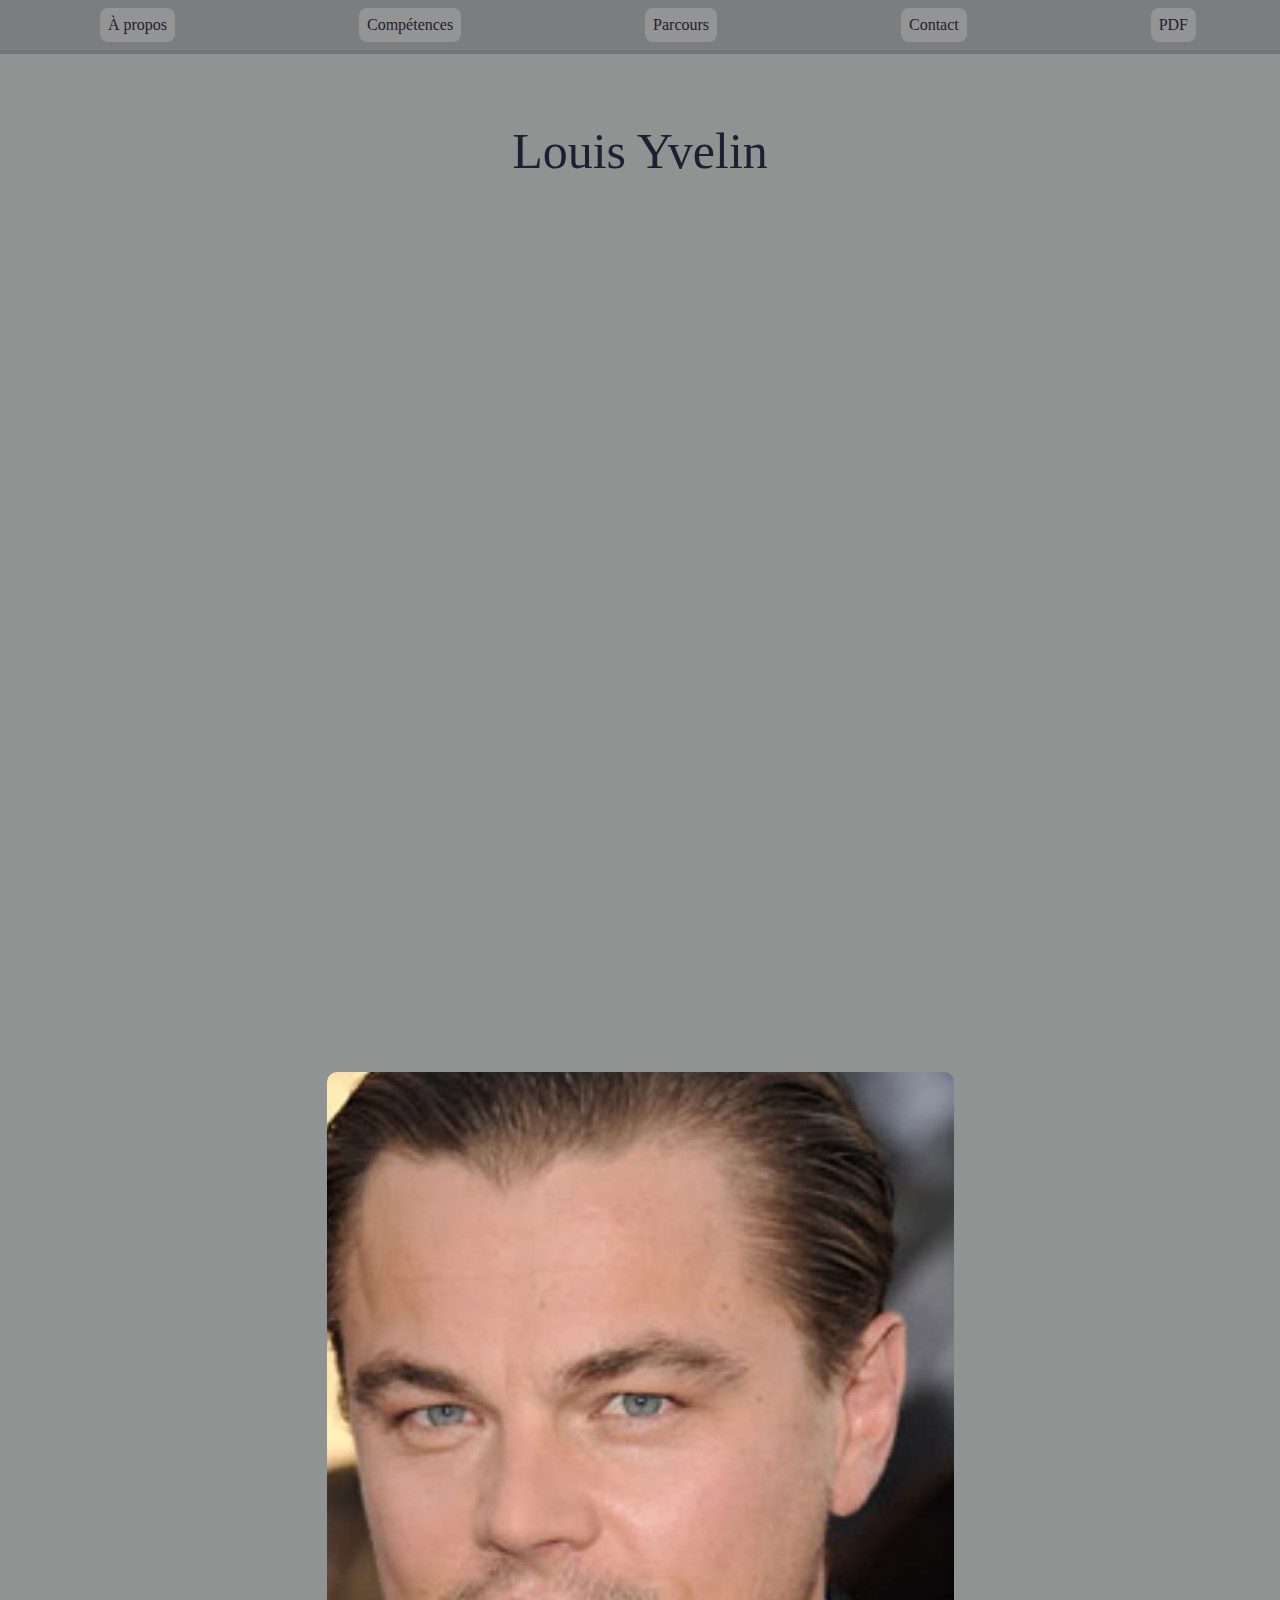
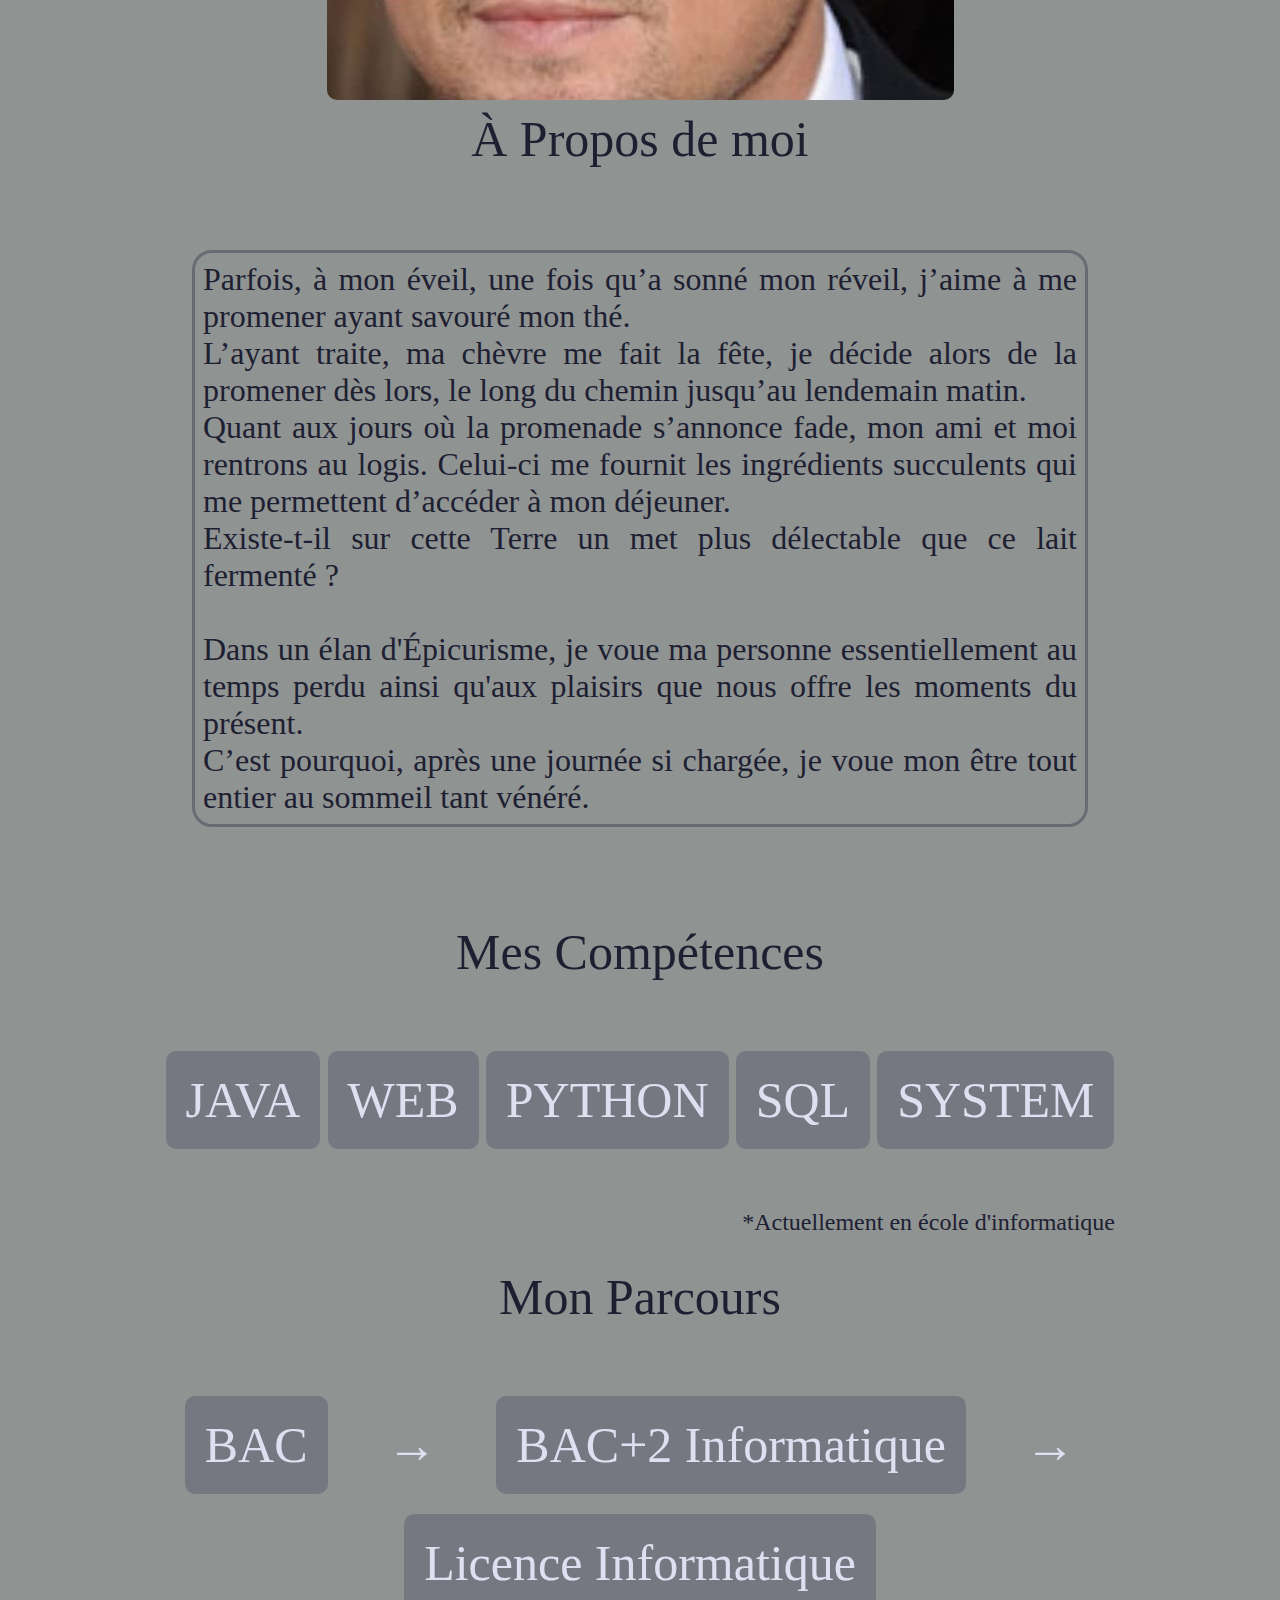
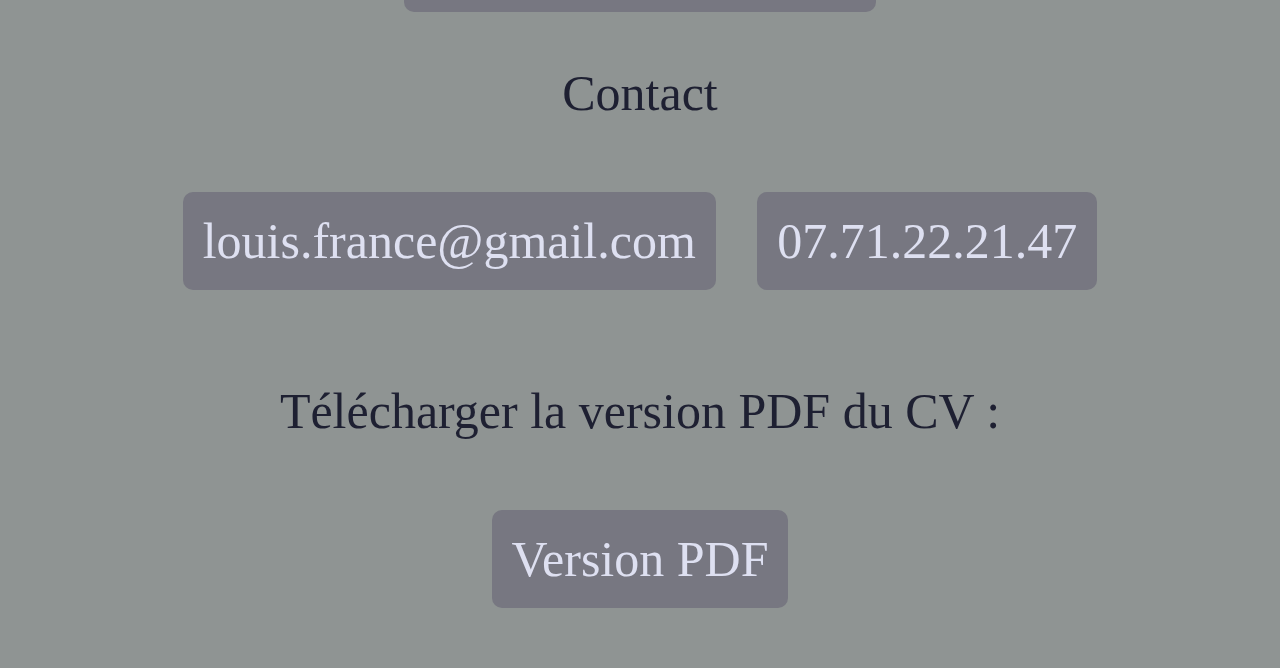
<file: index.html>
<!doctype html>
<html lang="fr">
<head>
	<meta charset="utf-8">
	<meta http-equiv="Cache-control" content="no-cache">
	<title>Louis YVELIN</title>
	<link rel="stylesheet" media="screen" href="Style.css">
	<link rel="stylesheet" media="print" href="print.css">
</head>
<body>
	
	<div class="topnav">
	  <a class="menu" href="#">À propos</a>
	  <a class="menu" href="#competences">Compétences</a>
	  	  <a class="menu" href="#parcours">Parcours</a>
	  <a class="menu" href="#contact">Contact</a>
	  <a class="menu" href="#pdf">PDF</a>
	</div>
	
	
	<div class ="page">
	
	<p class="titre" id="nom">Louis Yvelin</p>
	<img id="moi" src="images/moi.jpg" title="Louis Yvelin en personne..." draggable="false" onContextMenu="return false;">
	
	<p class="titre">À Propos de moi</p>
	<span id="postext">
	<p id="texte">
		Parfois, à mon éveil, une fois qu’a sonné mon réveil, j’aime à me promener ayant savouré mon thé.<br>
		L’ayant traite, ma chèvre me fait la fête, je décide alors de la promener dès lors, le long du chemin jusqu’au lendemain matin.<br>
		Quant aux jours où la promenade s’annonce fade, mon ami et moi rentrons au logis. Celui-ci me fournit les ingrédients succulents qui me permettent d’accéder à mon déjeuner.<br>
		Existe-t-il sur cette Terre un met plus délectable que ce lait fermenté ?<br><br>
		Dans un élan d'Épicurisme, je voue ma personne essentiellement au temps perdu ainsi qu'aux plaisirs que nous offre les moments du présent.<br>
		C’est pourquoi, après une journée si chargée, je voue mon être tout entier au sommeil tant vénéré.
	</p>
	</span>
	
		<p class="titre" id="competences">Mes Compétences</p>
		
		<span class="liste">
		<a class="elementliste">JAVA</a>
		<a class="elementliste">WEB</a>
		<a class="elementliste">PYTHON</a>
		<a class="elementliste">SQL</a>
		<a class="elementliste">SYSTEM</a>
		</span>
		<p id="etoile">*Actuellement en école d'informatique</p>
		
		<p class="titre" id="parcours">Mon Parcours</p>
		
		<span class="listeparcours">
		<a class="parcours">BAC</a>
		<a class="fleche">→</a>
		<a class="parcours">BAC+2 Informatique</a>
		<a class="fleche">→</a>
		<a class="parcours">Licence Informatique</a>
		</span>

		<p class="titre" id="contact">Contact</p>
		<span class="liste">
		<a class="elementliste">louis.france@gmail.com</a>
		<a class="elementliste">07.71.22.21.47</a>
		</span>
		
		<p class="titre" id="pdf">Télécharger la version PDF du CV :</p>
		<span class="liste">
		<a id="boutonpdf" class="elementliste" href="images/CV_YVELIN.pdf" target="_blank">Version PDF</a>
		</span>
	
	</div>
</body>
</html>
</file>
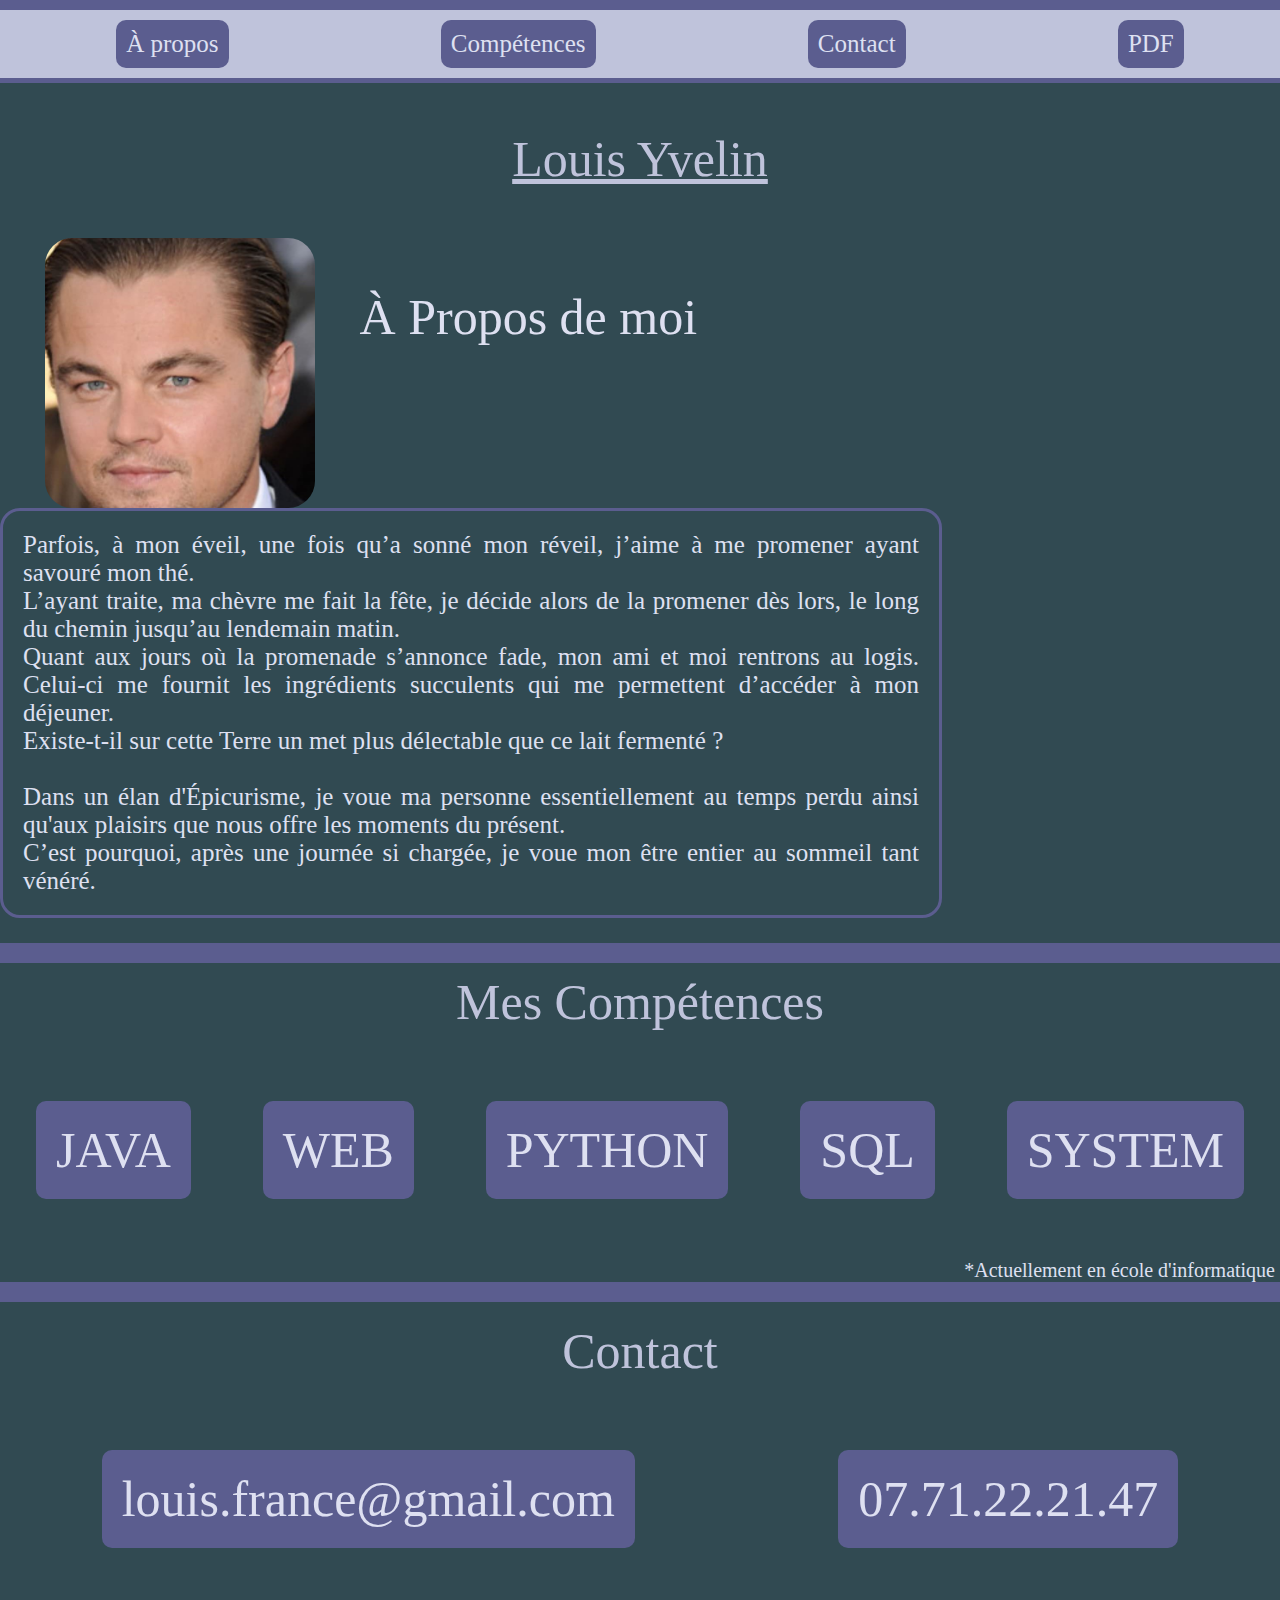
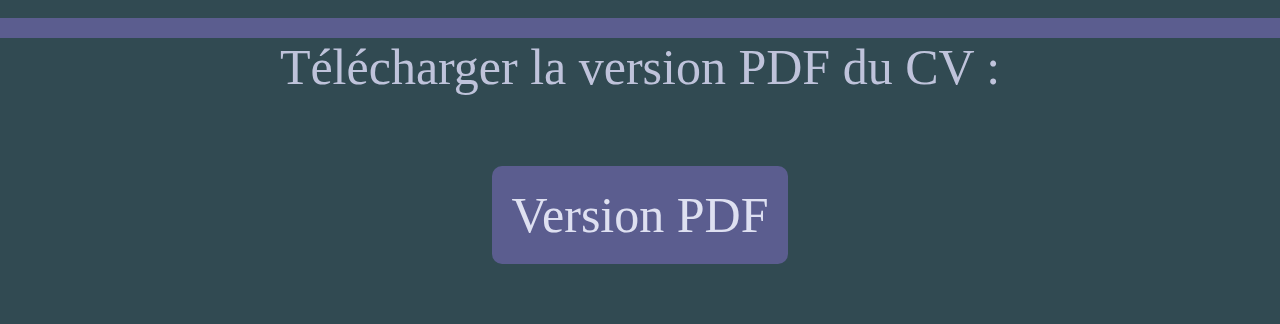
<file: SITE/index.html>
<!doctype html>
<html lang="fr">
<head>
	<meta charset="utf-8">
	<meta http-equiv="Cache-control" content="no-cache">
	<title>CV Louis YVELIN</title>
	<link rel="stylesheet" media="screen" href="Style.css">
	<link rel="stylesheet" media="print" href="print.css">
</head>
<body>
	
	<div class="topnav">
	  <a class="menu" href="#">À propos</a>
	  <a class="menu" href="#competences">Compétences</a>
	  <a class="menu" href="#contact">Contact</a>
	  <a class="menu" href="#pdf">PDF</a>
	</div>
	
	<div class ="page">
	<p class="titre" id="nom">Louis Yvelin</p>
	<div class="apropos" id="apropos">
		<img id="moi" src="images/moi.jpg" alt="moi"><p id="titre">À Propos de moi</p>
		<p id="texte">
		Parfois, à mon éveil, une fois qu’a sonné mon réveil, j’aime à me promener ayant savouré mon thé.<br>
		L’ayant traite, ma chèvre me fait la fête, je décide alors de la promener dès lors, le long du chemin jusqu’au lendemain matin.<br>
		Quant aux jours où la promenade s’annonce fade, mon ami et moi rentrons au logis. Celui-ci me fournit les ingrédients succulents qui me permettent d’accéder à mon déjeuner.<br>
		Existe-t-il sur cette Terre un met plus délectable que ce lait fermenté ?<br><br>
		Dans un élan d'Épicurisme, je voue ma personne essentiellement au temps perdu ainsi qu'aux plaisirs que nous offre les moments du présent.<br>
		C’est pourquoi, après une journée si chargée, je voue mon être entier au sommeil tant vénéré.
		</p>
	</div>
	
		<p class="titre" id="competences">Mes Compétences</p>
		
		<span class="liste">
		<a class="elementliste">JAVA</a>
		<a class="elementliste">WEB</a>
		<a class="elementliste">PYTHON</a>
		<a class="elementliste">SQL</a>
		<a class="elementliste">SYSTEM</a>
		</span>
		<p id="etoile">*Actuellement en école d'informatique</p>
		
		<p class="titre" id="contact">Contact</p>
		<span class="liste">
		<a class="elementliste">louis.france@gmail.com</a>
		<a class="elementliste">07.71.22.21.47</a>
		</span>
		
		<p class="titre" id="pdf">Télécharger la version PDF du CV :</p>
		<span class="liste">
		<a id="boutonpdf" class="elementliste" href="images/CV_YVELIN.pdf" target="_blank">Version PDF</a>
		</span>
	
	</div>
</body>
</html>
</file>
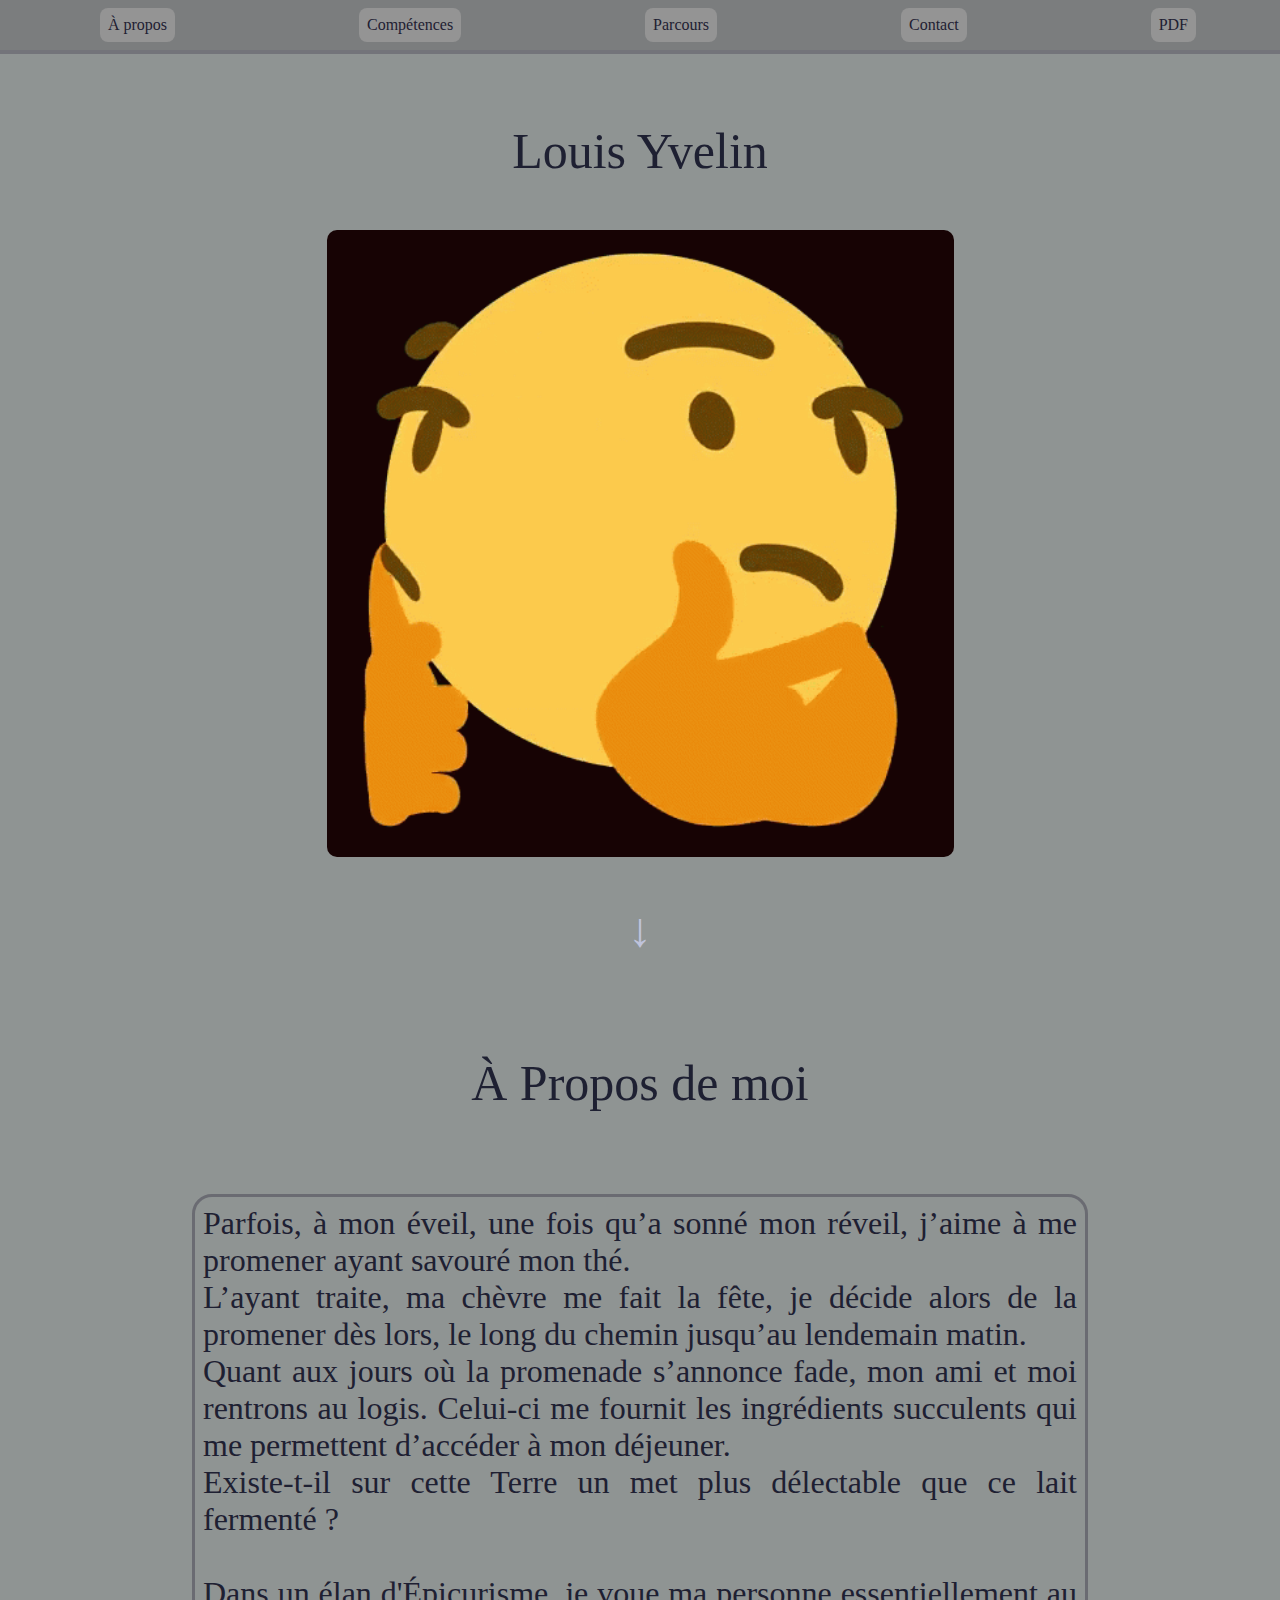
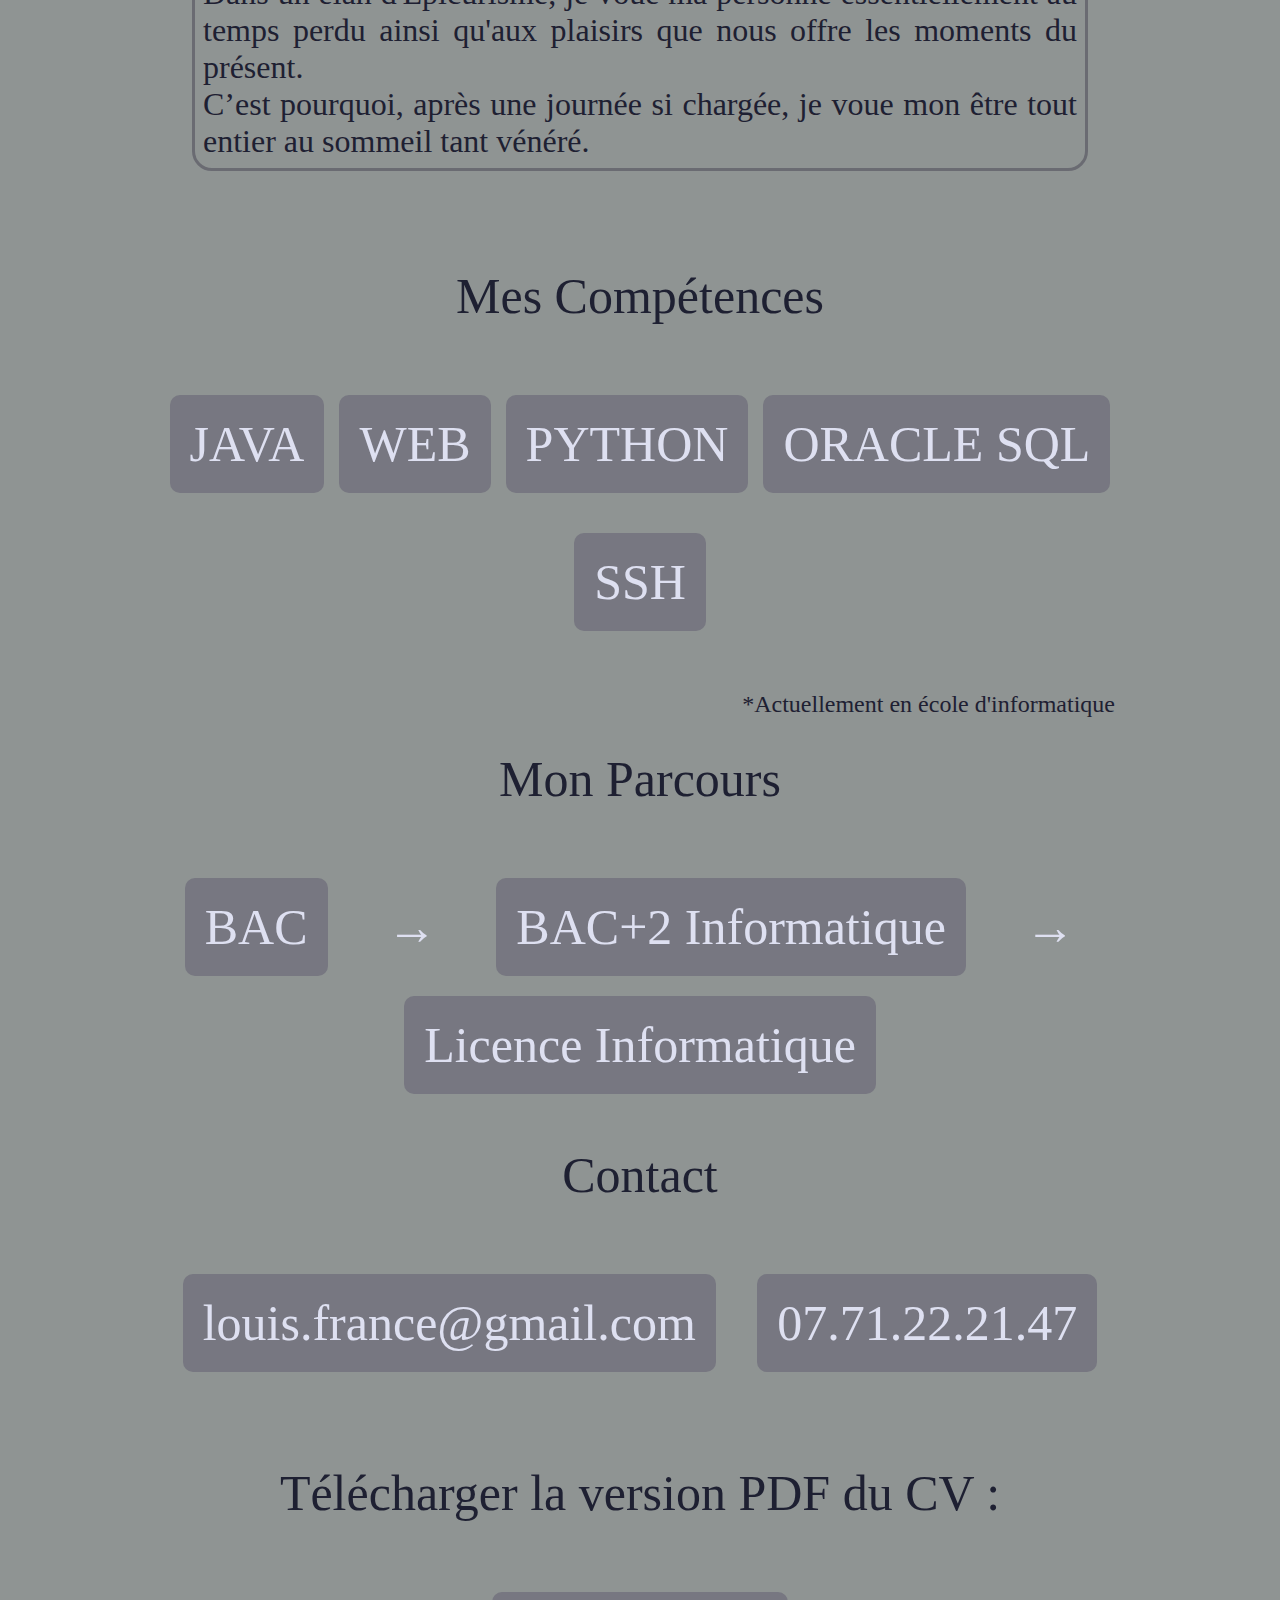
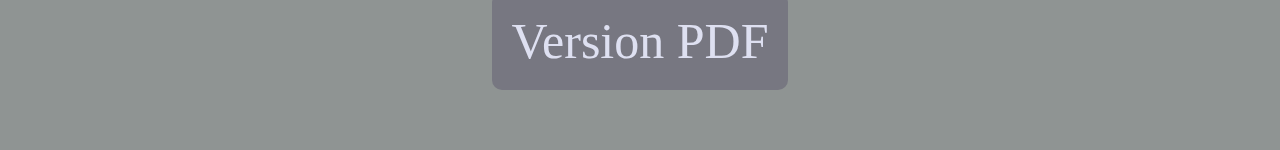
<file: V1index.html>
<!doctype html>
<html lang="fr">
<head>
	<meta name="viewport" content="width=device-width, initial-scale=1.0">
	<link rel="icon" href="images/Y2.png"/>
	<meta charset="utf-8">
	<meta http-equiv="Pragma" content="no-cache">
	<title>Louis Yvelin</title>
	<link rel="stylesheet" media="screen" href="Style.css">
	<link rel="stylesheet" media="print" href="print.css">
</head>

<body>
	
	<!-------------------------------MENU-------------------------------------->
	<div class="topnav">
	  <a class="menu" href="#apropos">À propos</a>
	  <a class="menu" href="#competences">Compétences</a>
	  	  <a class="menu" href="#parcours">Parcours</a>
	  <a class="menu" href="#contact">Contact</a>
	  <a class="menu" href="#pdf">PDF</a>
	</div>
	
	
	<div class ="page">
	
	
		<!-------------------------------NOM IMAGE-------------------------------------->
		<div id="nom">
		<p class="titre">Louis Yvelin</p>
		<img id="moi" src="images/moi.gif" title="Louis Yvelin en personne..." draggable="false" onContextMenu="return false;" width="627" height="627">
		<a id="bas" href="#apropos">↓</a>
		</div>
		
		
		
		<!-------------------------------A PROPOS-------------------------------------->
		<div id="apropos">
			<p class="titre">À Propos de moi</p>
			<div id="postext">
			<p id="texte">
				Parfois, à mon éveil, une fois qu’a sonné mon réveil, j’aime à me promener ayant savouré mon thé.<br>
				L’ayant traite, ma chèvre me fait la fête, je décide alors de la promener dès lors, le long du chemin jusqu’au lendemain matin.<br>
				Quant aux jours où la promenade s’annonce fade, mon ami et moi rentrons au logis. Celui-ci me fournit les ingrédients succulents qui me permettent d’accéder à mon déjeuner.<br>
				Existe-t-il sur cette Terre un met plus délectable que ce lait fermenté ?<br><br>
				Dans un élan d'Épicurisme, je voue ma personne essentiellement au temps perdu ainsi qu'aux plaisirs que nous offre les moments du présent.<br>
				C’est pourquoi, après une journée si chargée, je voue mon être tout entier au sommeil tant vénéré.
			</p>
			</div>
		</div>
		
		
		
		<!-------------------------------COMPETENCES-------------------------------------->
		<div id="competences">
		<p class="titre" >Mes Compétences</p>
			
			<span class="liste">
			<a class="elementliste">JAVA</a>
			<a class="elementliste">WEB</a>
			<a class="elementliste">PYTHON</a>
			<a class="elementliste">ORACLE SQL</a>
			<a class="elementliste">SSH</a>
			</span>
			<p id="etoile">*Actuellement en école d'informatique</p>
		</div>
		
		
		
		<!-------------------------------PARCOURS-------------------------------------->		
		<div id="parcours">
		<p class="titre">Mon Parcours</p>
			
			<span class="listeparcours">
			<a class="parcours">BAC</a>
			<a class="fleche">→</a>
			<a class="parcours">BAC+2 Informatique</a>
			<a class="fleche">→</a>
			<a class="parcours">Licence Informatique</a>
			</span>
		</div>
		
		
		
		<!-------------------------------CONTACT-------------------------------------->
		<div id="contact">
		<p class="titre">Contact</p>
			<span class="liste">
			<a class="elementliste">louis.france@gmail.com</a>
			<a class="elementliste">07.71.22.21.47</a>
			</span>
		</div>
		
		
		
		<!-------------------------------PDF-------------------------------------->
		<div id="pdf">
		<p class="titre">Télécharger la version PDF du CV :</p>
			<span class="liste">
			<a id="boutonpdf" class="elementliste" href="https://www.youtube.com/watch?v=dQw4w9WgXcQ" target="_blank">Version PDF</a>
			</span>
		</div>
		
	</div>
</body>
</html>
</file>
<file: Style.css>
html{
	scroll-behavior: smooth;
	overflow-x: hidden;
}
body{
	margin: 0;
	background-color: #8f9493;
	color: #1e2032;
}
.topnav {
	margin: 0;
	flex-wrap: wrap;
	position: fixed;
	width: 100%;
	border-bottom: 0.3em solid #73747a;
	background-color: #7b7d7e;
	display: flex;
	color: #f2f2f2;
	padding: 0.5em;
	font-size: 1rem;
}
.topnav a:hover {
	background-color: #8f9493;
	color: #1e2032;
}
.page{
	width: 75%;
	padding-top: 7em;
	margin: 0 auto;
}
	.menu{
		transition: background .5s ease-in;
		margin: auto;
		text-decoration: none;
		background-color: #949494;
		color: #1e2032;
		padding: 0.5em;
		border-radius: 0.5em;
		font-size: 1em;
	}

	.horizontal{
		border-bottom: 1rem solid #aaaab2;
		z-index: -1;
		width: 100vw;
  	position: relative;
  	left: calc(-50vw + 50%);
	}

	#nom{
		height: 100vh;
	}
		#moi{
			display: block;
			margin: auto;
			border-radius: 10px;
		}
		#bas{
			text-decoration: none;
			color: #bfc3db;
			font-size: 3rem;
			padding-top: 5vh;
			margin: 0 auto;
			display: block;
			text-align: center;
		}

	#apropos{
		margin-top: 2rem;
	}
		#postext{
			display: flex;
			padding-bottom: 2rem;
		}
		#texte{
			margin: 2rem;
			border: 3px solid #6a6b72;
			text-align: justify;
			width: 100%;
			font-size: 200%;
			border-radius: 20px;
			padding: 0.5rem;
		}

	#competences{
		margin-top: 2rem;
	}

	#parcours{
		margin-top: 2rem;
	}

	#contact{
		margin-top: 2rem;
	}

	#pdf{
		text-align: center;
		margin-top: 2rem;
	}

		.liste{
			flex-wrap: wrap;
			display: flex;
			padding-bottom: 40px;
			margin: 20px 2px 0px 2px
		}
		.titre{
			margin-top:10px;
			text-align: center;
			color: #1e2032;
			font-size: 50px;
		}
		.elementliste{
			text-decoration: none;
			background-color: #777781;
			color: #dee0f1;
			padding: 20px;
			margin: 20px auto;
			border-radius: 10px;
			font-size: 50px;
			cursor: default;
			user-select: none;
		}
		.fleche{
			user-select: none;
			text-decoration: none;
			color: #dee0f1;
			padding: 20px;
			margin: 20px auto;
			border-radius: 10px;
			font-size: 50px;
			cursor: default;
		}
		.elementliste:hover{
			background-color: #848484;
			color: #1e2032;
			transition: background .5s ease-in;
		}
		#etoile{
			margin-top: 0px;
			text-align: right;
			padding-right:5px;
			font-size: 1.5rem;
		}
		.listeparcours{
			flex-wrap: wrap;
			display: flex;
			padding: 0px 5px 0px 5px;
			padding-bottom: 20px;
		}
		.parcours{
			user-select: none;
			background-color: #777781;
			text-decoration: none;
			color: #dee0f1;
			padding: 20px;
			margin: auto;
			border-radius: 10px;
			font-size: 50px;
			cursor: default;
			text-align: center;
		}
		.parcours:hover{
			background-color: #848484;
			color: #1e2032;
			transition: background .2s ease-in;
		}
		#boutonpdf{
			cursor: pointer;
		}

:target::before {
    content: '';
    display: block;
    padding-top: 5.5rem;
    margin-top: -6.12rem;
}


/*SCROLLBAR*/
	::-webkit-scrollbar-track
	{
	  -webkit-box-shadow: inset 0 0 6px rgba(0,0,0,0.3);
	  background-color: #808080;
	}

	::-webkit-scrollbar
	{
	  width: 10px;
	  background-color: #F5F5F5;
	}
	::-webkit-scrollbar-thumb
	{
	  border-radius: 10px;
	  background-image: -webkit-gradient(linear,
				left bottom,
				left top,
				color-stop(0.44, rgb(104 104 104)),
				color-stop(0.72, rgb(188 191 194)),
				color-stop(0.86, rgb(142 142 142)))
				}
/*----------------*/


@media screen and (max-width: 565px) {
	.topnav{
		display: none;
	}
	.parcours, .topnav, .elementliste{
		font-size: 8vw;
	}
	.parcours{
		flex-basis: 100%;
		margin-bottom: 1rem;
	}
	#moi{
		height: 100vw;
	}
	.page{
		width: 95%;
		padding-top: 0px;
	}
	#bas{
		padding-top: 12vh;
	}
	.fleche {
		visibility: hidden;
		position: relative;
	}
	.fleche:after {
		visibility: visible;
		position: absolute;
		top: 0;
		left: 0;
		content: "↓";
		display: inline-block;
		text-align: center;
		left: 50%;
		transform: translateX(-50%);
		overflow: visible;
	}
	#texte{
		font-size: 130%;
		margin: 0.1rem;
	}
	.elementliste{
		font-size: 7vw;
	}
}
</file>
<file: print.css>
html{
	scroll-behavior: smooth;
}
body{
	margin: 0;
	background-color: #314a52;
	color: #dee0f1;
}
.topnav {
	display: none;
}
.page{
	padding-top: 15px;
}

#nom{
	text-decoration: underline;
}
#moi{
	display: none;
}
.apropos{
	display: inline-block;
	border-bottom: 5px solid #5b5d8f;

}
p{
	font-size: 30px;
}
#texte{
	border: 3px solid Gray;
	display: flex;
	text-align: justify;
	width: 90%;
	font-size: 20px;
}
.liste{
	flex-wrap: wrap;
	display: flex;
	padding-bottom: 40px;
}
.titre{
	margin-top:10px;
	text-align: center;
	color: #bfc3db;
	font-size: 30px;
}
.elementliste{
	text-decoration: none;
	background-color: #5b5d8f;
	color: #dee0f1;
	padding: 5px;
	margin: 5px auto;
	border-radius: 10px;
	font-size: 20px;
	cursor: default;
}
.elementliste:hover{
	background-color: #dee0f1;
	color: #5b5d8f;
	transition: background .5s ease-in;
}
#etoile{
	margin-top: 0px;
	text-align: right;
	padding-right:5px;
	font-size: 5px;
	border-bottom: 5px solid #5b5d8f;
}
#pdf{
	display: none;
}
#boutonpdf{
	display: none;
}
:target::before {
    content: '';
    display: block;
    height:      100px;
    margin-top: -100px;
}
</file>
<file: SITE/Style.css>
html{
	scroll-behavior: smooth;
}
body{
	margin: 0;
	background-color: #314a52;
	color: #dee0f1;
}
.topnav {
	z-index: 1000;
	position: fixed;
	width: 100%;
	border-top: 10px solid #5b5d8f;
	border-bottom: 5px solid #5b5d8f;
	background-color: #bfc3db;
	display: flex;
	color: #f2f2f2;
	padding: 10px 10px;
	font-size: 25px;
}
.topnav a:hover {
	background-color: #dee0f1;
	color: #5b5d8f;
}
.page{
	padding-top: 120px;
}

#nom{
	text-decoration: underline;
}
.menu{
	transition: background .5s ease-in;
	margin: auto;
	text-decoration: none;
	background-color: #5b5d8f;
	color: #dee0f1;
	padding: 10px;
	border-radius: 10px;
	font-size: 25px;
}
#moi{
	border-radius: 10%;
	margin-right: 5vh;
	height: 30vh;
	float: left;
	margin-left: 5vh;
}
.apropos{
	display: inline-block;
	border-bottom: 20px solid #5b5d8f;

}
p{
	font-size: 50px;
}
#texte{
	border: 3px solid #5b5d8f;
	display: flex;
	text-align: justify;
	width: 70%;
	font-size: 25px;
	border-radius: 20px;
	padding: 20px;
}
.liste{
	flex-wrap: wrap;
	display: flex;
	padding-bottom: 40px;
}
.titre{
	margin-top:10px;
	text-align: center;
	color: #bfc3db;
	font-size: 50px;
}
.elementliste{
	text-decoration: none;
	background-color: #5b5d8f;
	color: #dee0f1;
	padding: 20px;
	margin: 20px auto;
	border-radius: 10px;
	font-size: 50px;
	cursor: default;
}
.elementliste:hover{
	background-color: #dee0f1;
	color: #5b5d8f;
	transition: background .5s ease-in;
}
#etoile{
	margin-top: 0px;
	text-align: right;
	padding-right:5px;
	font-size: 20px;
	border-bottom: 20px solid #5b5d8f;
}
#pdf{
	border-top: 20px solid #5b5d8f;
}
#boutonpdf{
	cursor: pointer;
}
:target::before {
    content: '';
    display: block;
    height:      100px;
    margin-top: -100px;
}
</file>
<file: SITE/print.css>
html{
	scroll-behavior: smooth;
}
body{
	margin: 0;
	background-color: #314a52;
	color: #dee0f1;
}
.topnav {
	display: none;
}
.page{
	padding-top: 15px;
}

#nom{
	text-decoration: underline;
}
#moi{
	display: none;
}
.apropos{
	display: inline-block;
	border-bottom: 5px solid #5b5d8f;

}
p{
	font-size: 30px;
}
#texte{
	border: 3px solid Gray;
	display: flex;
	text-align: justify;
	width: 90%;
	font-size: 20px;
}
.liste{
	flex-wrap: wrap;
	display: flex;
	padding-bottom: 40px;
}
.titre{
	margin-top:10px;
	text-align: center;
	color: #bfc3db;
	font-size: 30px;
}
.elementliste{
	text-decoration: none;
	background-color: #5b5d8f;
	color: #dee0f1;
	padding: 5px;
	margin: 5px auto;
	border-radius: 10px;
	font-size: 20px;
	cursor: default;
}
.elementliste:hover{
	background-color: #dee0f1;
	color: #5b5d8f;
	transition: background .5s ease-in;
}
#etoile{
	margin-top: 0px;
	text-align: right;
	padding-right:5px;
	font-size: 5px;
	border-bottom: 5px solid #5b5d8f;
}
#pdf{
	display: none;
}
#boutonpdf{
	display: none;
}
:target::before {
    content: '';
    display: block;
    height:      100px;
    margin-top: -100px;
}
</file>
